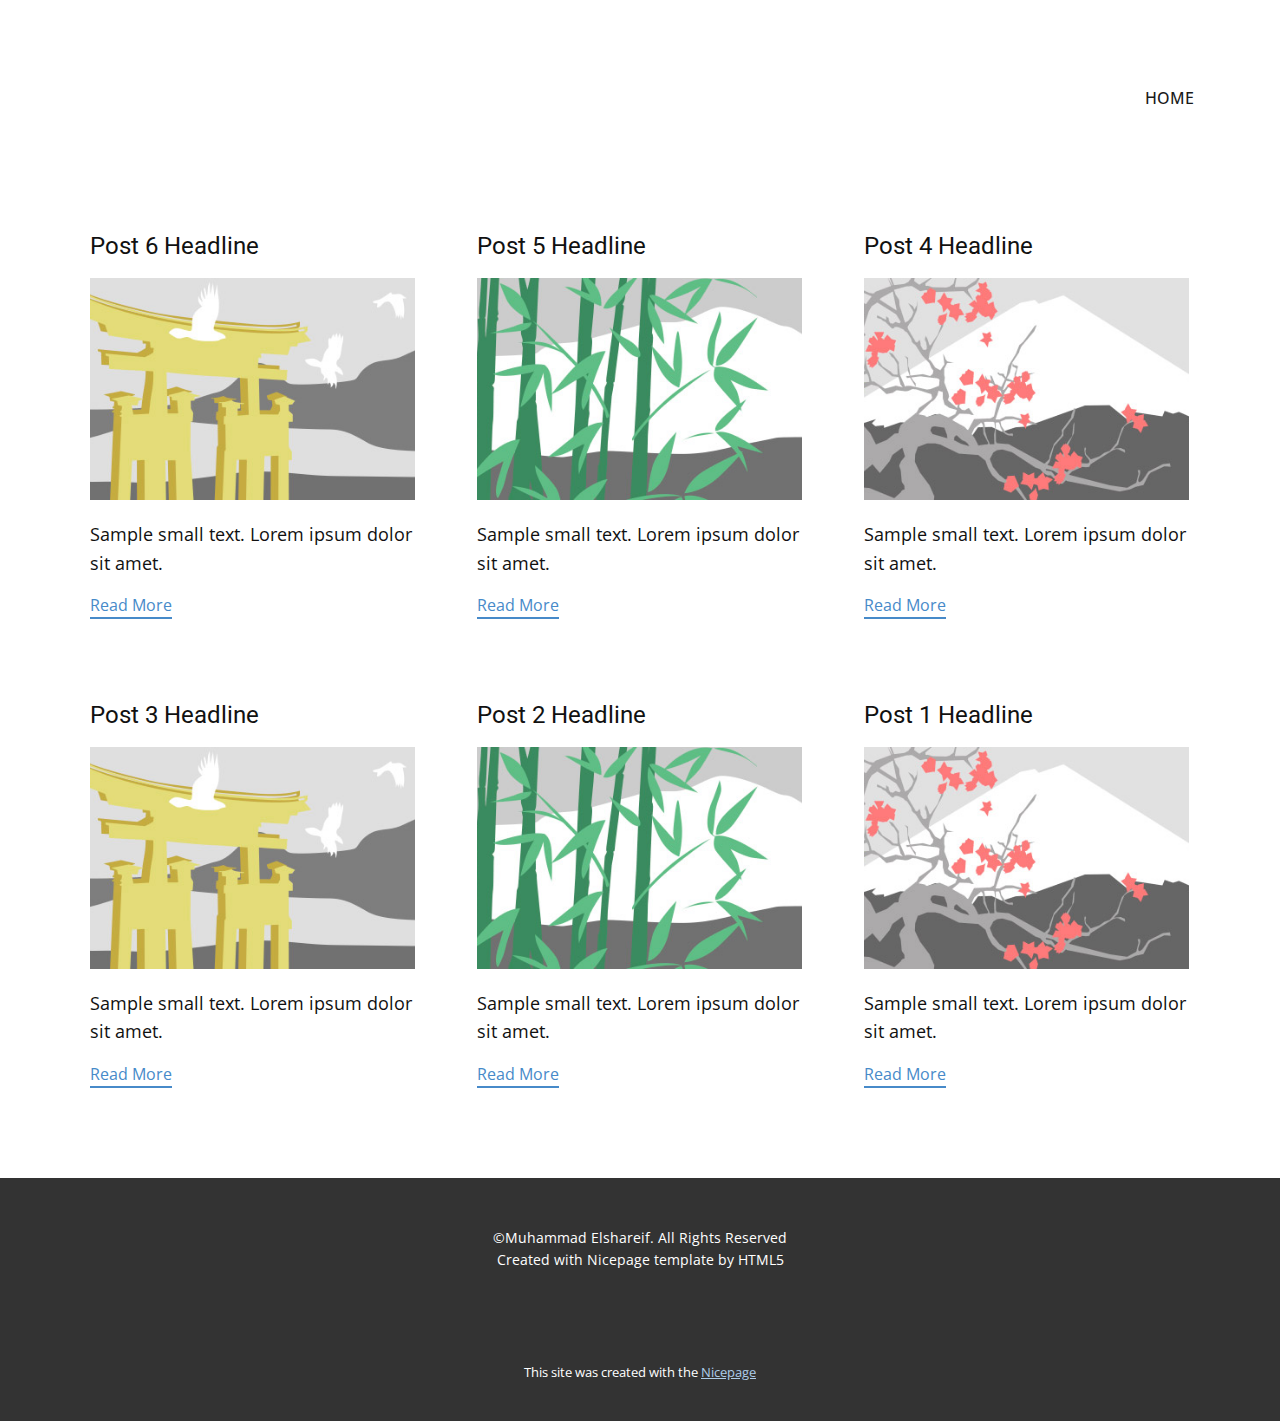
<file: blog/blog.html>
<!DOCTYPE html>
<html style="font-size: 16px;" lang="en"><head>
    <meta name="viewport" content="width=device-width, initial-scale=1.0">
    <meta charset="utf-8">
    <meta name="keywords" content="">
    <meta name="description" content="">
    <title>Blog</title>
    <link rel="stylesheet" href="../nicepage.css" media="screen">
<link rel="stylesheet" href="../Blog-Template.css" media="screen">
    <script class="u-script" type="text/javascript" src="../jquery.js" defer=""></script>
    <script class="u-script" type="text/javascript" src="../nicepage.js" defer=""></script>
    <meta name="generator" content="Nicepage 7.5.2, nicepage.com">
    
    
    
    <link id="u-theme-google-font" rel="stylesheet" href="https://fonts.googleapis.com/css?family=Roboto:100,100i,300,300i,400,400i,500,500i,700,700i,900,900i|Open+Sans:300,300i,400,400i,500,500i,600,600i,700,700i,800,800i">
    <script type="application/ld+json">{
		"@context": "http://schema.org",
		"@type": "Organization",
		"name": ""
}</script>
    <meta name="theme-color" content="#478ac9">
  <meta data-intl-tel-input-cdn-path="intlTelInput/"></head>
  <body data-path-to-root="../" data-include-products="false" class="u-body u-xl-mode" data-lang="en"><header class="u-clearfix u-header u-header" id="header"><div class="u-clearfix u-sheet u-sheet-1">
        <nav class="u-menu u-menu-one-level u-offcanvas u-menu-1">
          <div class="menu-collapse" style="font-size: 1rem; letter-spacing: 0px; text-transform: uppercase; font-weight: 500;">
            <a class="u-button-style u-custom-active-border-color u-custom-active-color u-custom-border u-custom-border-color u-custom-borders u-custom-hover-border-color u-custom-hover-color u-custom-left-right-menu-spacing u-custom-padding-bottom u-custom-text-active-color u-custom-text-color u-custom-text-decoration u-custom-text-hover-color u-custom-top-bottom-menu-spacing u-hamburger-link u-nav-link u-text-active-palette-1-base u-text-hover-palette-2-base" href="#">
              <svg class="u-svg-link" viewBox="0 0 24 24"><use xlink:href="#menu-hamburger"></use></svg>
              <svg class="u-svg-content" version="1.1" id="menu-hamburger" viewBox="0 0 16 16" x="0px" y="0px" xmlns:xlink="http://www.w3.org/1999/xlink" xmlns="http://www.w3.org/2000/svg"><g><rect y="1" width="16" height="2"></rect><rect y="7" width="16" height="2"></rect><rect y="13" width="16" height="2"></rect>
</g></svg>
            </a>
          </div>
          <div class="u-custom-menu u-nav-container">
            <ul class="u-nav u-spacing-2 u-unstyled u-nav-1"><li class="u-nav-item"><a class="u-active-palette-1-base u-border-2 u-border-active-palette-1-base u-border-hover-palette-1-light-1 u-border-no-left u-border-no-right u-border-no-top u-button-style u-hover-palette-1-light-1 u-nav-link u-text-active-white u-text-grey-90 u-text-hover-white" href="../" style="padding: 10px 20px;">Home</a>
</li></ul>
          </div>
          <div class="u-custom-menu u-nav-container-collapse">
            <div class="u-black u-container-style u-inner-container-layout u-opacity u-opacity-95 u-sidenav">
              <div class="u-inner-container-layout u-sidenav-overflow">
                <div class="u-menu-close"></div>
                <ul class="u-align-center u-nav u-popupmenu-items u-unstyled u-nav-2"><li class="u-nav-item"><a class="u-button-style u-nav-link" href="../">Home</a>
</li></ul>
              </div>
            </div>
            <div class="u-black u-menu-overlay u-opacity u-opacity-70"></div>
          </div>
        </nav>
      </div></header>
    <section class="u-clearfix u-section-1" id="block-1">
      <div class="u-clearfix u-sheet u-valign-middle u-sheet-1"><!--blog--><!--blog_options_json--><!--{"type":"Recent","source":"","tags":"","count":""}--><!--/blog_options_json-->
        <div class="u-blog u-expanded-width u-repeater u-repeater-1" data-blog-id="blog-1"><!--blog_post-->
          <div class="u-blog-post u-container-style u-repeater-item u-white u-repeater-item-1">
            <div class="u-container-layout u-similar-container u-valign-top u-container-layout-1"><!--blog_post_header-->
              <h4 class="u-blog-control u-text u-text-1">
                <a class="u-post-header-link" href="../blog/post-5.html">Post 6 Headline</a>
              </h4><!--/blog_post_header--><!--blog_post_image-->
              <a class="u-post-header-link" href="../blog/post-5.html"><img alt="" class="u-blog-control u-expanded-width u-image u-image-default u-image-1" src="../images/8ad73f3c.jpeg"></a><!--/blog_post_image--><!--blog_post_content-->
              <div class="u-blog-control u-post-content u-text u-text-2 fr-view">Sample small text. Lorem ipsum dolor sit amet.</div><!--/blog_post_content--><!--blog_post_readmore-->
              <a href="../blog/post-5.html" class="u-blog-control u-border-2 u-border-palette-1-base u-btn u-btn-rectangle u-button-style u-none u-btn-1"><!--blog_post_readmore_content--><!--options_json--><!--{"content":"","defaultValue":"Read More"}--><!--/options_json-->Read More<!--/blog_post_readmore_content--></a><!--/blog_post_readmore-->
            </div>
          </div><div class="u-blog-post u-container-style u-repeater-item u-video-cover u-white">
            <div class="u-container-layout u-similar-container u-valign-top u-container-layout-2"><!--blog_post_header-->
              <h4 class="u-blog-control u-text u-text-3">
                <a class="u-post-header-link" href="../blog/post-4.html">Post 5 Headline</a>
              </h4><!--/blog_post_header--><!--blog_post_image-->
              <a class="u-post-header-link" href="../blog/post-4.html"><img alt="" class="u-blog-control u-expanded-width u-image u-image-default u-image-2" src="../images/68f64b9d.jpeg"></a><!--/blog_post_image--><!--blog_post_content-->
              <div class="u-blog-control u-post-content u-text u-text-4 fr-view">Sample small text. Lorem ipsum dolor sit amet.</div><!--/blog_post_content--><!--blog_post_readmore-->
              <a href="../blog/post-4.html" class="u-blog-control u-border-2 u-border-palette-1-base u-btn u-btn-rectangle u-button-style u-none u-btn-2"><!--blog_post_readmore_content--><!--options_json--><!--{"content":"","defaultValue":"Read More"}--><!--/options_json-->Read More<!--/blog_post_readmore_content--></a><!--/blog_post_readmore-->
            </div>
          </div><div class="u-blog-post u-container-style u-repeater-item u-video-cover u-white">
            <div class="u-container-layout u-similar-container u-valign-top u-container-layout-3"><!--blog_post_header-->
              <h4 class="u-blog-control u-text u-text-5">
                <a class="u-post-header-link" href="../blog/post-3.html">Post 4 Headline</a>
              </h4><!--/blog_post_header--><!--blog_post_image-->
              <a class="u-post-header-link" href="../blog/post-3.html"><img alt="" class="u-blog-control u-expanded-width u-image u-image-default u-image-3" src="../images/0fd3416c.jpeg"></a><!--/blog_post_image--><!--blog_post_content-->
              <div class="u-blog-control u-post-content u-text u-text-6 fr-view">Sample small text. Lorem ipsum dolor sit amet.</div><!--/blog_post_content--><!--blog_post_readmore-->
              <a href="../blog/post-3.html" class="u-blog-control u-border-2 u-border-palette-1-base u-btn u-btn-rectangle u-button-style u-none u-btn-3"><!--blog_post_readmore_content--><!--options_json--><!--{"content":"","defaultValue":"Read More"}--><!--/options_json-->Read More<!--/blog_post_readmore_content--></a><!--/blog_post_readmore-->
            </div>
          </div><div class="u-blog-post u-container-style u-repeater-item u-white u-repeater-item-1">
            <div class="u-container-layout u-similar-container u-valign-top u-container-layout-1"><!--blog_post_header-->
              <h4 class="u-blog-control u-text u-text-1">
                <a class="u-post-header-link" href="../blog/post-2.html">Post 3 Headline</a>
              </h4><!--/blog_post_header--><!--blog_post_image-->
              <a class="u-post-header-link" href="../blog/post-2.html"><img alt="" class="u-blog-control u-expanded-width u-image u-image-default u-image-1" src="../images/8ad73f3c.jpeg"></a><!--/blog_post_image--><!--blog_post_content-->
              <div class="u-blog-control u-post-content u-text u-text-2 fr-view">Sample small text. Lorem ipsum dolor sit amet.</div><!--/blog_post_content--><!--blog_post_readmore-->
              <a href="../blog/post-2.html" class="u-blog-control u-border-2 u-border-palette-1-base u-btn u-btn-rectangle u-button-style u-none u-btn-1"><!--blog_post_readmore_content--><!--options_json--><!--{"content":"","defaultValue":"Read More"}--><!--/options_json-->Read More<!--/blog_post_readmore_content--></a><!--/blog_post_readmore-->
            </div>
          </div><div class="u-blog-post u-container-style u-repeater-item u-video-cover u-white">
            <div class="u-container-layout u-similar-container u-valign-top u-container-layout-2"><!--blog_post_header-->
              <h4 class="u-blog-control u-text u-text-3">
                <a class="u-post-header-link" href="../blog/post-1.html">Post 2 Headline</a>
              </h4><!--/blog_post_header--><!--blog_post_image-->
              <a class="u-post-header-link" href="../blog/post-1.html"><img alt="" class="u-blog-control u-expanded-width u-image u-image-default u-image-2" src="../images/68f64b9d.jpeg"></a><!--/blog_post_image--><!--blog_post_content-->
              <div class="u-blog-control u-post-content u-text u-text-4 fr-view">Sample small text. Lorem ipsum dolor sit amet.</div><!--/blog_post_content--><!--blog_post_readmore-->
              <a href="../blog/post-1.html" class="u-blog-control u-border-2 u-border-palette-1-base u-btn u-btn-rectangle u-button-style u-none u-btn-2"><!--blog_post_readmore_content--><!--options_json--><!--{"content":"","defaultValue":"Read More"}--><!--/options_json-->Read More<!--/blog_post_readmore_content--></a><!--/blog_post_readmore-->
            </div>
          </div><div class="u-blog-post u-container-style u-repeater-item u-video-cover u-white">
            <div class="u-container-layout u-similar-container u-valign-top u-container-layout-3"><!--blog_post_header-->
              <h4 class="u-blog-control u-text u-text-5">
                <a class="u-post-header-link" href="../blog/post.html">Post 1 Headline</a>
              </h4><!--/blog_post_header--><!--blog_post_image-->
              <a class="u-post-header-link" href="../blog/post.html"><img alt="" class="u-blog-control u-expanded-width u-image u-image-default u-image-3" src="../images/0fd3416c.jpeg"></a><!--/blog_post_image--><!--blog_post_content-->
              <div class="u-blog-control u-post-content u-text u-text-6 fr-view">Sample small text. Lorem ipsum dolor sit amet.</div><!--/blog_post_content--><!--blog_post_readmore-->
              <a href="../blog/post.html" class="u-blog-control u-border-2 u-border-palette-1-base u-btn u-btn-rectangle u-button-style u-none u-btn-3"><!--blog_post_readmore_content--><!--options_json--><!--{"content":"","defaultValue":"Read More"}--><!--/options_json-->Read More<!--/blog_post_readmore_content--></a><!--/blog_post_readmore-->
            </div>
          </div><!--/blog_post--><!--blog_post-->
          <!--/blog_post--><!--blog_post-->
          <!--/blog_post-->
        </div><!--/blog-->
      </div>
    </section>
    
    
    
    <footer class="u-align-center u-clearfix u-container-align-center u-footer u-grey-80 u-footer" id="footer"><div class="u-clearfix u-sheet u-sheet-1">
        <p class="u-small-text u-text u-text-variant u-text-1">©Muhammad Elshareif. All Rights Reserved<br> Created with Nicepage template by HTML5
        </p>
      </div></footer>
    <section class="u-backlink u-clearfix u-grey-80">
      <p class="u-text">
        <span>This site was created with the </span>
        <a class="u-link" href="https://nicepage.com/" target="_blank" rel="nofollow">
          <span>Nicepage</span>
        </a>
      </p>
    </section>
  
</body></html>
</file>
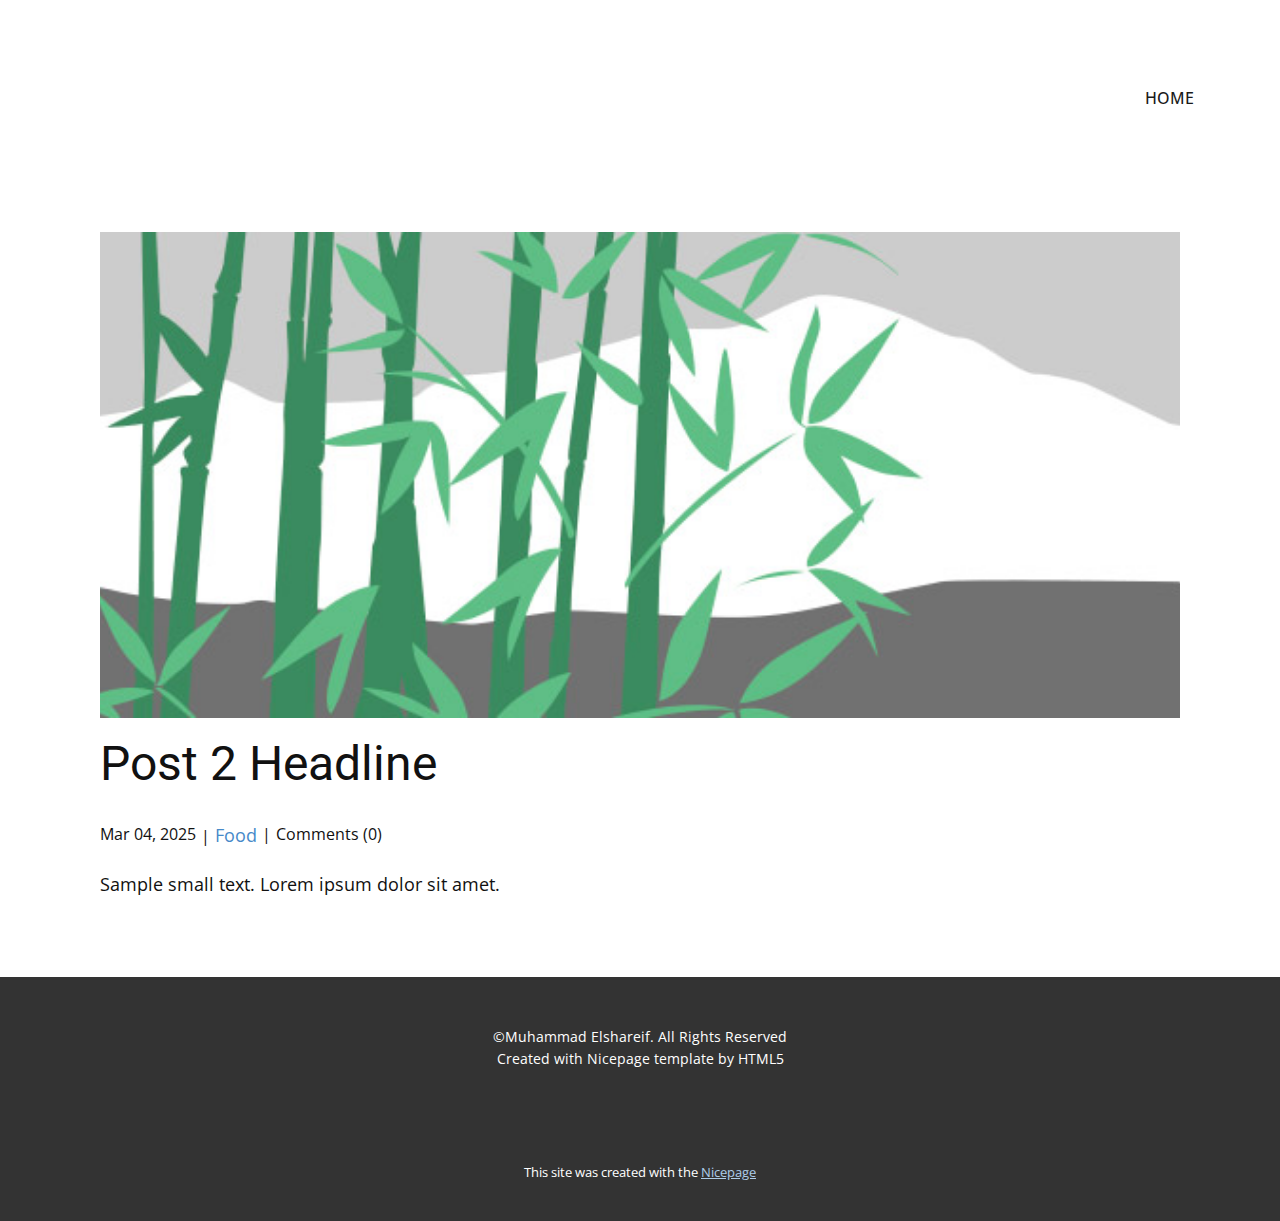
<file: blog/post-1.html>
<!DOCTYPE html>
<html style="font-size: 16px;" lang="en"><head>
    <meta name="viewport" content="width=device-width, initial-scale=1.0">
    <meta charset="utf-8">
    <meta name="keywords" content="Post 1 Headline">
    <meta name="description" content="">
    <title>Post 2 Headline</title>
    <link rel="stylesheet" href="../nicepage.css" media="screen">
<link rel="stylesheet" href="../Post-Template.css" media="screen">
    <script class="u-script" type="text/javascript" src="../jquery.js" defer=""></script>
    <script class="u-script" type="text/javascript" src="../nicepage.js" defer=""></script>
    <meta name="generator" content="Nicepage 7.5.2, nicepage.com">
    
    
    
    <link id="u-theme-google-font" rel="stylesheet" href="https://fonts.googleapis.com/css?family=Roboto:100,100i,300,300i,400,400i,500,500i,700,700i,900,900i|Open+Sans:300,300i,400,400i,500,500i,600,600i,700,700i,800,800i">
    <script type="application/ld+json">{
		"@context": "http://schema.org",
		"@type": "Organization",
		"name": ""
}</script>
    <meta name="theme-color" content="#478ac9">
  <meta data-intl-tel-input-cdn-path="intlTelInput/"></head>
  <body data-path-to-root="./" data-include-products="false" class="u-body u-xl-mode" data-lang="en"><header class="u-clearfix u-header u-header" id="header"><div class="u-clearfix u-sheet u-sheet-1">
        <nav class="u-menu u-menu-one-level u-offcanvas u-menu-1">
          <div class="menu-collapse" style="font-size: 1rem; letter-spacing: 0px; text-transform: uppercase; font-weight: 500;">
            <a class="u-button-style u-custom-active-border-color u-custom-active-color u-custom-border u-custom-border-color u-custom-borders u-custom-hover-border-color u-custom-hover-color u-custom-left-right-menu-spacing u-custom-padding-bottom u-custom-text-active-color u-custom-text-color u-custom-text-decoration u-custom-text-hover-color u-custom-top-bottom-menu-spacing u-hamburger-link u-nav-link u-text-active-palette-1-base u-text-hover-palette-2-base" href="#">
              <svg class="u-svg-link" viewBox="0 0 24 24"><use xlink:href="#menu-hamburger"></use></svg>
              <svg class="u-svg-content" version="1.1" id="menu-hamburger" viewBox="0 0 16 16" x="0px" y="0px" xmlns:xlink="http://www.w3.org/1999/xlink" xmlns="http://www.w3.org/2000/svg"><g><rect y="1" width="16" height="2"></rect><rect y="7" width="16" height="2"></rect><rect y="13" width="16" height="2"></rect>
</g></svg>
            </a>
          </div>
          <div class="u-custom-menu u-nav-container">
            <ul class="u-nav u-spacing-2 u-unstyled u-nav-1"><li class="u-nav-item"><a class="u-active-palette-1-base u-border-2 u-border-active-palette-1-base u-border-hover-palette-1-light-1 u-border-no-left u-border-no-right u-border-no-top u-button-style u-hover-palette-1-light-1 u-nav-link u-text-active-white u-text-grey-90 u-text-hover-white" href="../" style="padding: 10px 20px;">Home</a>
</li></ul>
          </div>
          <div class="u-custom-menu u-nav-container-collapse">
            <div class="u-black u-container-style u-inner-container-layout u-opacity u-opacity-95 u-sidenav">
              <div class="u-inner-container-layout u-sidenav-overflow">
                <div class="u-menu-close"></div>
                <ul class="u-align-center u-nav u-popupmenu-items u-unstyled u-nav-2"><li class="u-nav-item"><a class="u-button-style u-nav-link" href="../">Home</a>
</li></ul>
              </div>
            </div>
            <div class="u-black u-menu-overlay u-opacity u-opacity-70"></div>
          </div>
        </nav>
      </div></header>
    <section class="u-align-center u-clearfix u-section-1" id="block-1">
      <div class="u-clearfix u-sheet u-valign-middle-md u-valign-middle-sm u-valign-middle-xs u-sheet-1"><!--post_details--><!--post_details_options_json--><!--{"source":""}--><!--/post_details_options_json--><!--blog_post-->
        <div class="u-container-style u-expanded-width u-post-details u-post-details-1">
          <div class="u-container-layout u-valign-middle u-container-layout-1"><!--blog_post_image-->
            <img alt="" class="u-blog-control u-expanded-width u-image u-image-default u-image-1" src="../images/68f64b9d.jpeg"><!--/blog_post_image--><!--blog_post_header-->
            <h2 class="u-blog-control u-text u-text-1">Post 2 Headline</h2><!--/blog_post_header--><!--blog_post_metadata-->
            <div class="u-blog-control u-metadata u-metadata-1"><!--blog_post_metadata_date-->
              <span class="u-meta-date u-meta-icon">Mar 04, 2025</span><!--/blog_post_metadata_date--><!--blog_post_metadata_category-->
              <span class="u-meta-category u-meta-icon"><a href="../blog/blog.html#/blog-1///1">Food</a></span><!--/blog_post_metadata_category--><!--blog_post_metadata_comments-->
              <span class="u-meta-comments u-meta-icon"><!--blog_post_metadata_comments_content-->Comments (0)<!--/blog_post_metadata_comments_content--></span><!--/blog_post_metadata_comments-->
            </div><!--/blog_post_metadata--><!--blog_post_content-->
            <div class="u-align-justify u-blog-control u-post-content u-text u-text-2 fr-view">
  <p>Sample small text. Lorem ipsum dolor sit amet.</p>
  </div><!--/blog_post_content-->
          </div>
        </div><!--/blog_post--><!--/post_details-->
      </div>
    </section>
    
    
    
    <footer class="u-align-center u-clearfix u-container-align-center u-footer u-grey-80 u-footer" id="footer"><div class="u-clearfix u-sheet u-sheet-1">
        <p class="u-small-text u-text u-text-variant u-text-1">©Muhammad Elshareif. All Rights Reserved<br> Created with Nicepage template by HTML5
        </p>
      </div></footer>
    <section class="u-backlink u-clearfix u-grey-80">
      <p class="u-text">
        <span>This site was created with the </span>
        <a class="u-link" href="https://nicepage.com/" target="_blank" rel="nofollow">
          <span>Nicepage</span>
        </a>
      </p>
    </section>
  
</body></html>
</file>
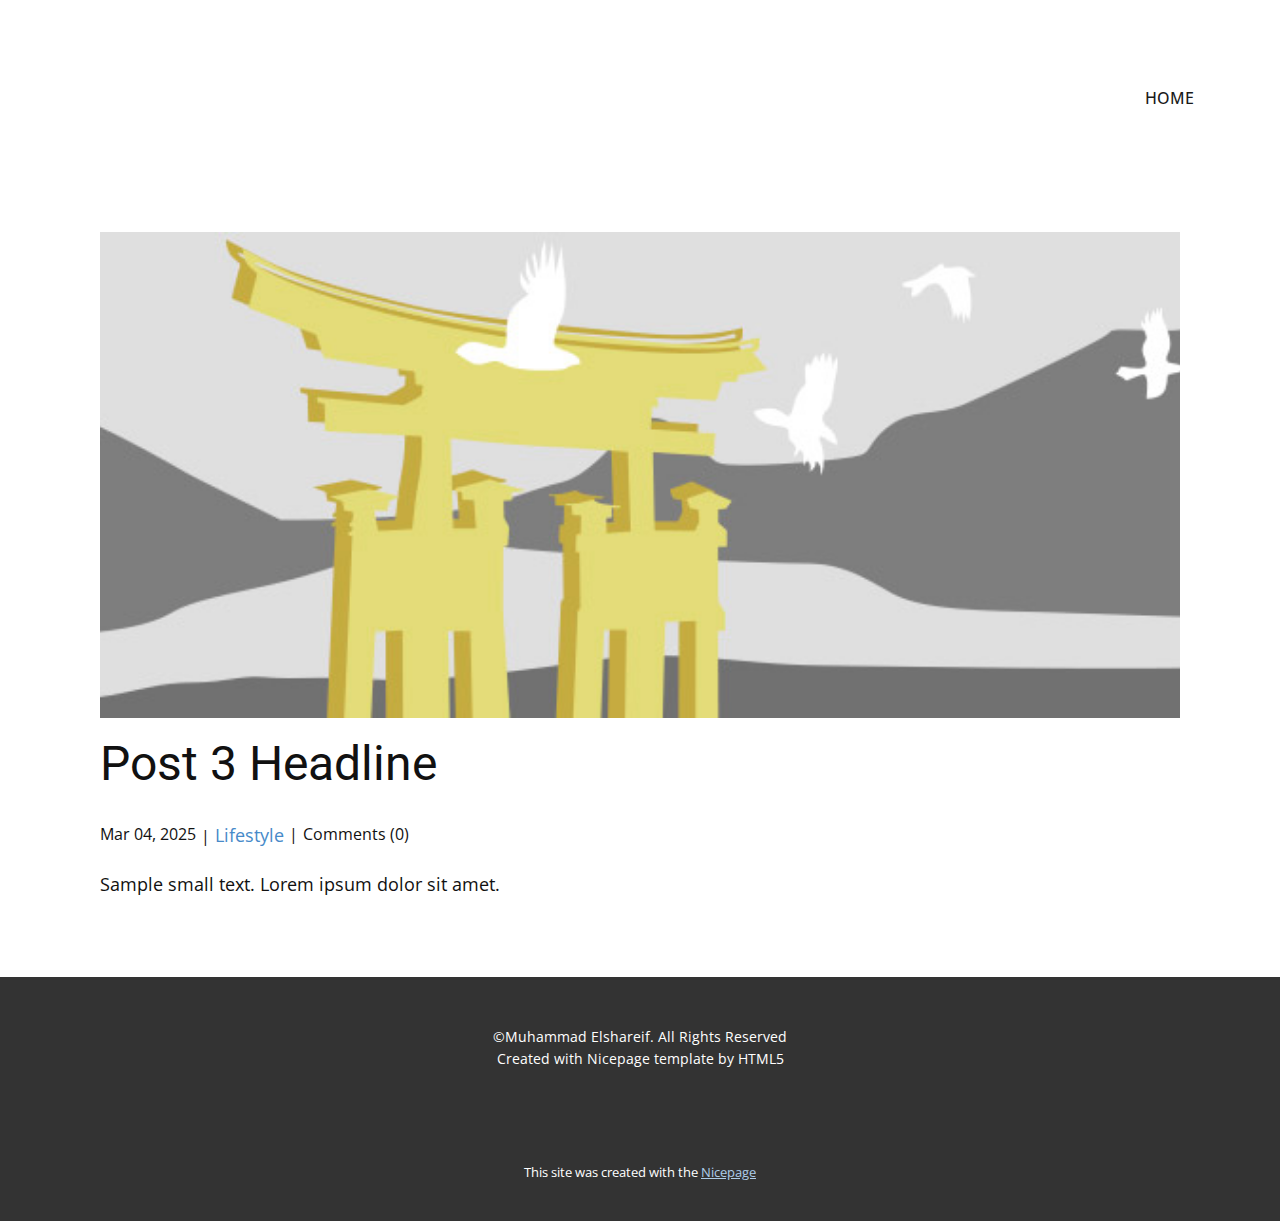
<file: blog/post-2.html>
<!DOCTYPE html>
<html style="font-size: 16px;" lang="en"><head>
    <meta name="viewport" content="width=device-width, initial-scale=1.0">
    <meta charset="utf-8">
    <meta name="keywords" content="Post 1 Headline">
    <meta name="description" content="">
    <title>Post 3 Headline</title>
    <link rel="stylesheet" href="../nicepage.css" media="screen">
<link rel="stylesheet" href="../Post-Template.css" media="screen">
    <script class="u-script" type="text/javascript" src="../jquery.js" defer=""></script>
    <script class="u-script" type="text/javascript" src="../nicepage.js" defer=""></script>
    <meta name="generator" content="Nicepage 7.5.2, nicepage.com">
    
    
    
    <link id="u-theme-google-font" rel="stylesheet" href="https://fonts.googleapis.com/css?family=Roboto:100,100i,300,300i,400,400i,500,500i,700,700i,900,900i|Open+Sans:300,300i,400,400i,500,500i,600,600i,700,700i,800,800i">
    <script type="application/ld+json">{
		"@context": "http://schema.org",
		"@type": "Organization",
		"name": ""
}</script>
    <meta name="theme-color" content="#478ac9">
  <meta data-intl-tel-input-cdn-path="intlTelInput/"></head>
  <body data-path-to-root="./" data-include-products="false" class="u-body u-xl-mode" data-lang="en"><header class="u-clearfix u-header u-header" id="header"><div class="u-clearfix u-sheet u-sheet-1">
        <nav class="u-menu u-menu-one-level u-offcanvas u-menu-1">
          <div class="menu-collapse" style="font-size: 1rem; letter-spacing: 0px; text-transform: uppercase; font-weight: 500;">
            <a class="u-button-style u-custom-active-border-color u-custom-active-color u-custom-border u-custom-border-color u-custom-borders u-custom-hover-border-color u-custom-hover-color u-custom-left-right-menu-spacing u-custom-padding-bottom u-custom-text-active-color u-custom-text-color u-custom-text-decoration u-custom-text-hover-color u-custom-top-bottom-menu-spacing u-hamburger-link u-nav-link u-text-active-palette-1-base u-text-hover-palette-2-base" href="#">
              <svg class="u-svg-link" viewBox="0 0 24 24"><use xlink:href="#menu-hamburger"></use></svg>
              <svg class="u-svg-content" version="1.1" id="menu-hamburger" viewBox="0 0 16 16" x="0px" y="0px" xmlns:xlink="http://www.w3.org/1999/xlink" xmlns="http://www.w3.org/2000/svg"><g><rect y="1" width="16" height="2"></rect><rect y="7" width="16" height="2"></rect><rect y="13" width="16" height="2"></rect>
</g></svg>
            </a>
          </div>
          <div class="u-custom-menu u-nav-container">
            <ul class="u-nav u-spacing-2 u-unstyled u-nav-1"><li class="u-nav-item"><a class="u-active-palette-1-base u-border-2 u-border-active-palette-1-base u-border-hover-palette-1-light-1 u-border-no-left u-border-no-right u-border-no-top u-button-style u-hover-palette-1-light-1 u-nav-link u-text-active-white u-text-grey-90 u-text-hover-white" href="../" style="padding: 10px 20px;">Home</a>
</li></ul>
          </div>
          <div class="u-custom-menu u-nav-container-collapse">
            <div class="u-black u-container-style u-inner-container-layout u-opacity u-opacity-95 u-sidenav">
              <div class="u-inner-container-layout u-sidenav-overflow">
                <div class="u-menu-close"></div>
                <ul class="u-align-center u-nav u-popupmenu-items u-unstyled u-nav-2"><li class="u-nav-item"><a class="u-button-style u-nav-link" href="../">Home</a>
</li></ul>
              </div>
            </div>
            <div class="u-black u-menu-overlay u-opacity u-opacity-70"></div>
          </div>
        </nav>
      </div></header>
    <section class="u-align-center u-clearfix u-section-1" id="block-1">
      <div class="u-clearfix u-sheet u-valign-middle-md u-valign-middle-sm u-valign-middle-xs u-sheet-1"><!--post_details--><!--post_details_options_json--><!--{"source":""}--><!--/post_details_options_json--><!--blog_post-->
        <div class="u-container-style u-expanded-width u-post-details u-post-details-1">
          <div class="u-container-layout u-valign-middle u-container-layout-1"><!--blog_post_image-->
            <img alt="" class="u-blog-control u-expanded-width u-image u-image-default u-image-1" src="../images/8ad73f3c.jpeg"><!--/blog_post_image--><!--blog_post_header-->
            <h2 class="u-blog-control u-text u-text-1">Post 3 Headline</h2><!--/blog_post_header--><!--blog_post_metadata-->
            <div class="u-blog-control u-metadata u-metadata-1"><!--blog_post_metadata_date-->
              <span class="u-meta-date u-meta-icon">Mar 04, 2025</span><!--/blog_post_metadata_date--><!--blog_post_metadata_category-->
              <span class="u-meta-category u-meta-icon"><a href="../blog/blog.html#/blog-1///3">Lifestyle</a></span><!--/blog_post_metadata_category--><!--blog_post_metadata_comments-->
              <span class="u-meta-comments u-meta-icon"><!--blog_post_metadata_comments_content-->Comments (0)<!--/blog_post_metadata_comments_content--></span><!--/blog_post_metadata_comments-->
            </div><!--/blog_post_metadata--><!--blog_post_content-->
            <div class="u-align-justify u-blog-control u-post-content u-text u-text-2 fr-view">
  <p>Sample small text. Lorem ipsum dolor sit amet.</p>
  </div><!--/blog_post_content-->
          </div>
        </div><!--/blog_post--><!--/post_details-->
      </div>
    </section>
    
    
    
    <footer class="u-align-center u-clearfix u-container-align-center u-footer u-grey-80 u-footer" id="footer"><div class="u-clearfix u-sheet u-sheet-1">
        <p class="u-small-text u-text u-text-variant u-text-1">©Muhammad Elshareif. All Rights Reserved<br> Created with Nicepage template by HTML5
        </p>
      </div></footer>
    <section class="u-backlink u-clearfix u-grey-80">
      <p class="u-text">
        <span>This site was created with the </span>
        <a class="u-link" href="https://nicepage.com/" target="_blank" rel="nofollow">
          <span>Nicepage</span>
        </a>
      </p>
    </section>
  
</body></html>
</file>
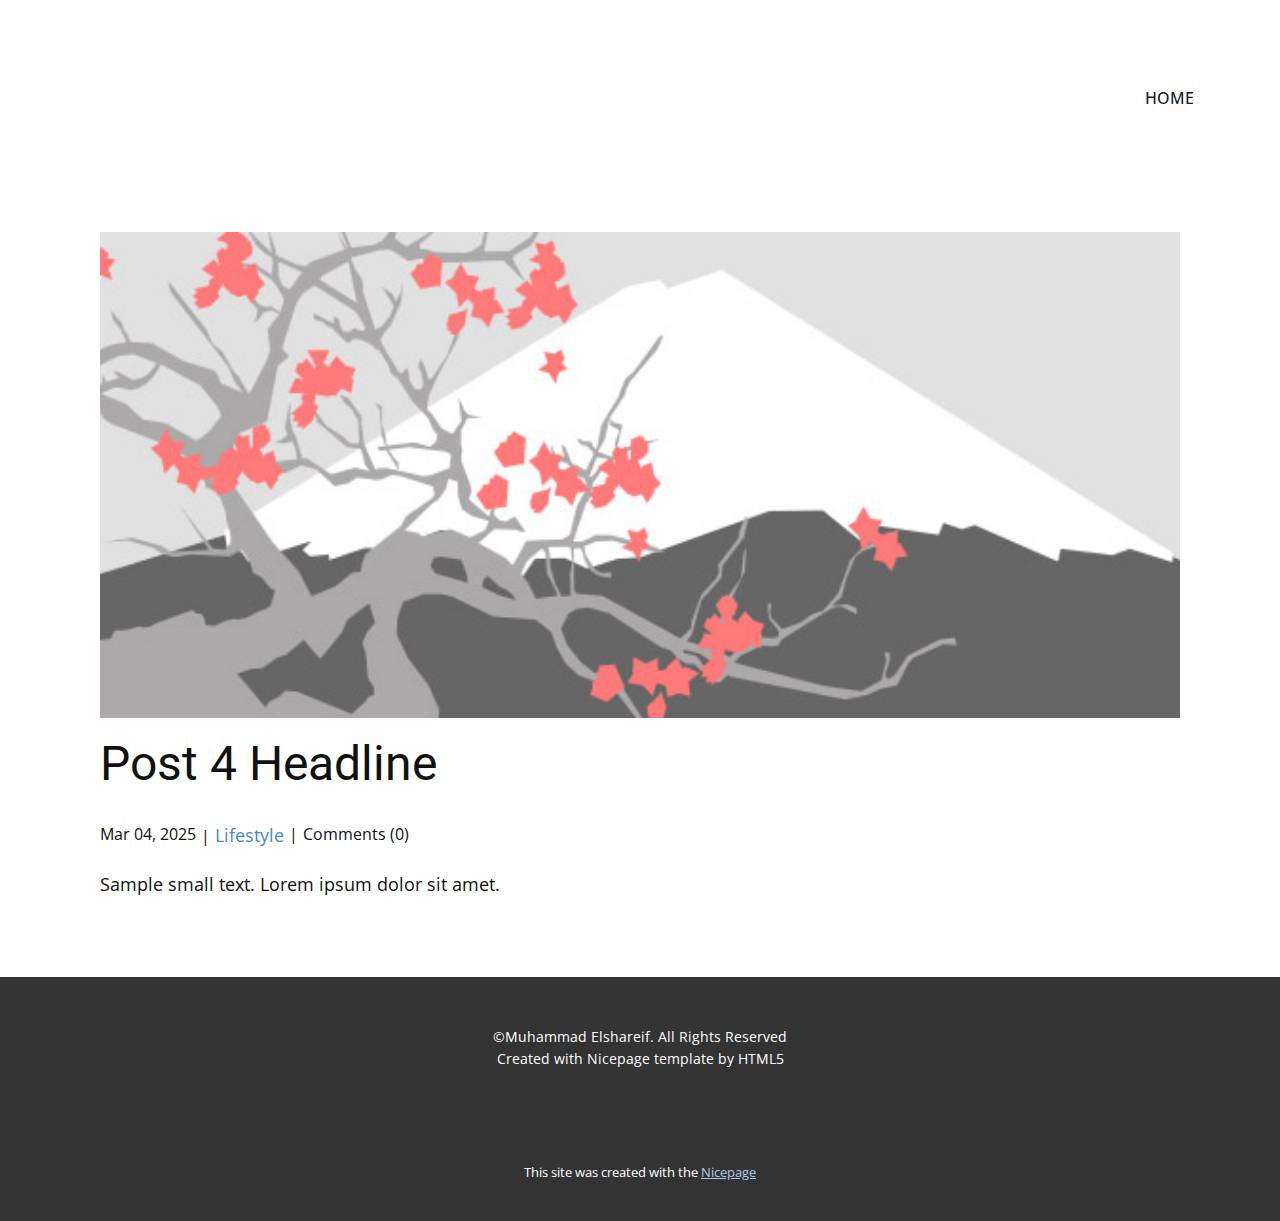
<file: blog/post-3.html>
<!DOCTYPE html>
<html style="font-size: 16px;" lang="en"><head>
    <meta name="viewport" content="width=device-width, initial-scale=1.0">
    <meta charset="utf-8">
    <meta name="keywords" content="Post 1 Headline">
    <meta name="description" content="">
    <title>Post 4 Headline</title>
    <link rel="stylesheet" href="../nicepage.css" media="screen">
<link rel="stylesheet" href="../Post-Template.css" media="screen">
    <script class="u-script" type="text/javascript" src="../jquery.js" defer=""></script>
    <script class="u-script" type="text/javascript" src="../nicepage.js" defer=""></script>
    <meta name="generator" content="Nicepage 7.5.2, nicepage.com">
    
    
    
    <link id="u-theme-google-font" rel="stylesheet" href="https://fonts.googleapis.com/css?family=Roboto:100,100i,300,300i,400,400i,500,500i,700,700i,900,900i|Open+Sans:300,300i,400,400i,500,500i,600,600i,700,700i,800,800i">
    <script type="application/ld+json">{
		"@context": "http://schema.org",
		"@type": "Organization",
		"name": ""
}</script>
    <meta name="theme-color" content="#478ac9">
  <meta data-intl-tel-input-cdn-path="intlTelInput/"></head>
  <body data-path-to-root="./" data-include-products="false" class="u-body u-xl-mode" data-lang="en"><header class="u-clearfix u-header u-header" id="header"><div class="u-clearfix u-sheet u-sheet-1">
        <nav class="u-menu u-menu-one-level u-offcanvas u-menu-1">
          <div class="menu-collapse" style="font-size: 1rem; letter-spacing: 0px; text-transform: uppercase; font-weight: 500;">
            <a class="u-button-style u-custom-active-border-color u-custom-active-color u-custom-border u-custom-border-color u-custom-borders u-custom-hover-border-color u-custom-hover-color u-custom-left-right-menu-spacing u-custom-padding-bottom u-custom-text-active-color u-custom-text-color u-custom-text-decoration u-custom-text-hover-color u-custom-top-bottom-menu-spacing u-hamburger-link u-nav-link u-text-active-palette-1-base u-text-hover-palette-2-base" href="#">
              <svg class="u-svg-link" viewBox="0 0 24 24"><use xlink:href="#menu-hamburger"></use></svg>
              <svg class="u-svg-content" version="1.1" id="menu-hamburger" viewBox="0 0 16 16" x="0px" y="0px" xmlns:xlink="http://www.w3.org/1999/xlink" xmlns="http://www.w3.org/2000/svg"><g><rect y="1" width="16" height="2"></rect><rect y="7" width="16" height="2"></rect><rect y="13" width="16" height="2"></rect>
</g></svg>
            </a>
          </div>
          <div class="u-custom-menu u-nav-container">
            <ul class="u-nav u-spacing-2 u-unstyled u-nav-1"><li class="u-nav-item"><a class="u-active-palette-1-base u-border-2 u-border-active-palette-1-base u-border-hover-palette-1-light-1 u-border-no-left u-border-no-right u-border-no-top u-button-style u-hover-palette-1-light-1 u-nav-link u-text-active-white u-text-grey-90 u-text-hover-white" href="../" style="padding: 10px 20px;">Home</a>
</li></ul>
          </div>
          <div class="u-custom-menu u-nav-container-collapse">
            <div class="u-black u-container-style u-inner-container-layout u-opacity u-opacity-95 u-sidenav">
              <div class="u-inner-container-layout u-sidenav-overflow">
                <div class="u-menu-close"></div>
                <ul class="u-align-center u-nav u-popupmenu-items u-unstyled u-nav-2"><li class="u-nav-item"><a class="u-button-style u-nav-link" href="../">Home</a>
</li></ul>
              </div>
            </div>
            <div class="u-black u-menu-overlay u-opacity u-opacity-70"></div>
          </div>
        </nav>
      </div></header>
    <section class="u-align-center u-clearfix u-section-1" id="block-1">
      <div class="u-clearfix u-sheet u-valign-middle-md u-valign-middle-sm u-valign-middle-xs u-sheet-1"><!--post_details--><!--post_details_options_json--><!--{"source":""}--><!--/post_details_options_json--><!--blog_post-->
        <div class="u-container-style u-expanded-width u-post-details u-post-details-1">
          <div class="u-container-layout u-valign-middle u-container-layout-1"><!--blog_post_image-->
            <img alt="" class="u-blog-control u-expanded-width u-image u-image-default u-image-1" src="../images/0fd3416c.jpeg"><!--/blog_post_image--><!--blog_post_header-->
            <h2 class="u-blog-control u-text u-text-1">Post 4 Headline</h2><!--/blog_post_header--><!--blog_post_metadata-->
            <div class="u-blog-control u-metadata u-metadata-1"><!--blog_post_metadata_date-->
              <span class="u-meta-date u-meta-icon">Mar 04, 2025</span><!--/blog_post_metadata_date--><!--blog_post_metadata_category-->
              <span class="u-meta-category u-meta-icon"><a href="../blog/blog.html#/blog-1///3">Lifestyle</a></span><!--/blog_post_metadata_category--><!--blog_post_metadata_comments-->
              <span class="u-meta-comments u-meta-icon"><!--blog_post_metadata_comments_content-->Comments (0)<!--/blog_post_metadata_comments_content--></span><!--/blog_post_metadata_comments-->
            </div><!--/blog_post_metadata--><!--blog_post_content-->
            <div class="u-align-justify u-blog-control u-post-content u-text u-text-2 fr-view">
  <p>Sample small text. Lorem ipsum dolor sit amet.</p>
  </div><!--/blog_post_content-->
          </div>
        </div><!--/blog_post--><!--/post_details-->
      </div>
    </section>
    
    
    
    <footer class="u-align-center u-clearfix u-container-align-center u-footer u-grey-80 u-footer" id="footer"><div class="u-clearfix u-sheet u-sheet-1">
        <p class="u-small-text u-text u-text-variant u-text-1">©Muhammad Elshareif. All Rights Reserved<br> Created with Nicepage template by HTML5
        </p>
      </div></footer>
    <section class="u-backlink u-clearfix u-grey-80">
      <p class="u-text">
        <span>This site was created with the </span>
        <a class="u-link" href="https://nicepage.com/" target="_blank" rel="nofollow">
          <span>Nicepage</span>
        </a>
      </p>
    </section>
  
</body></html>
</file>
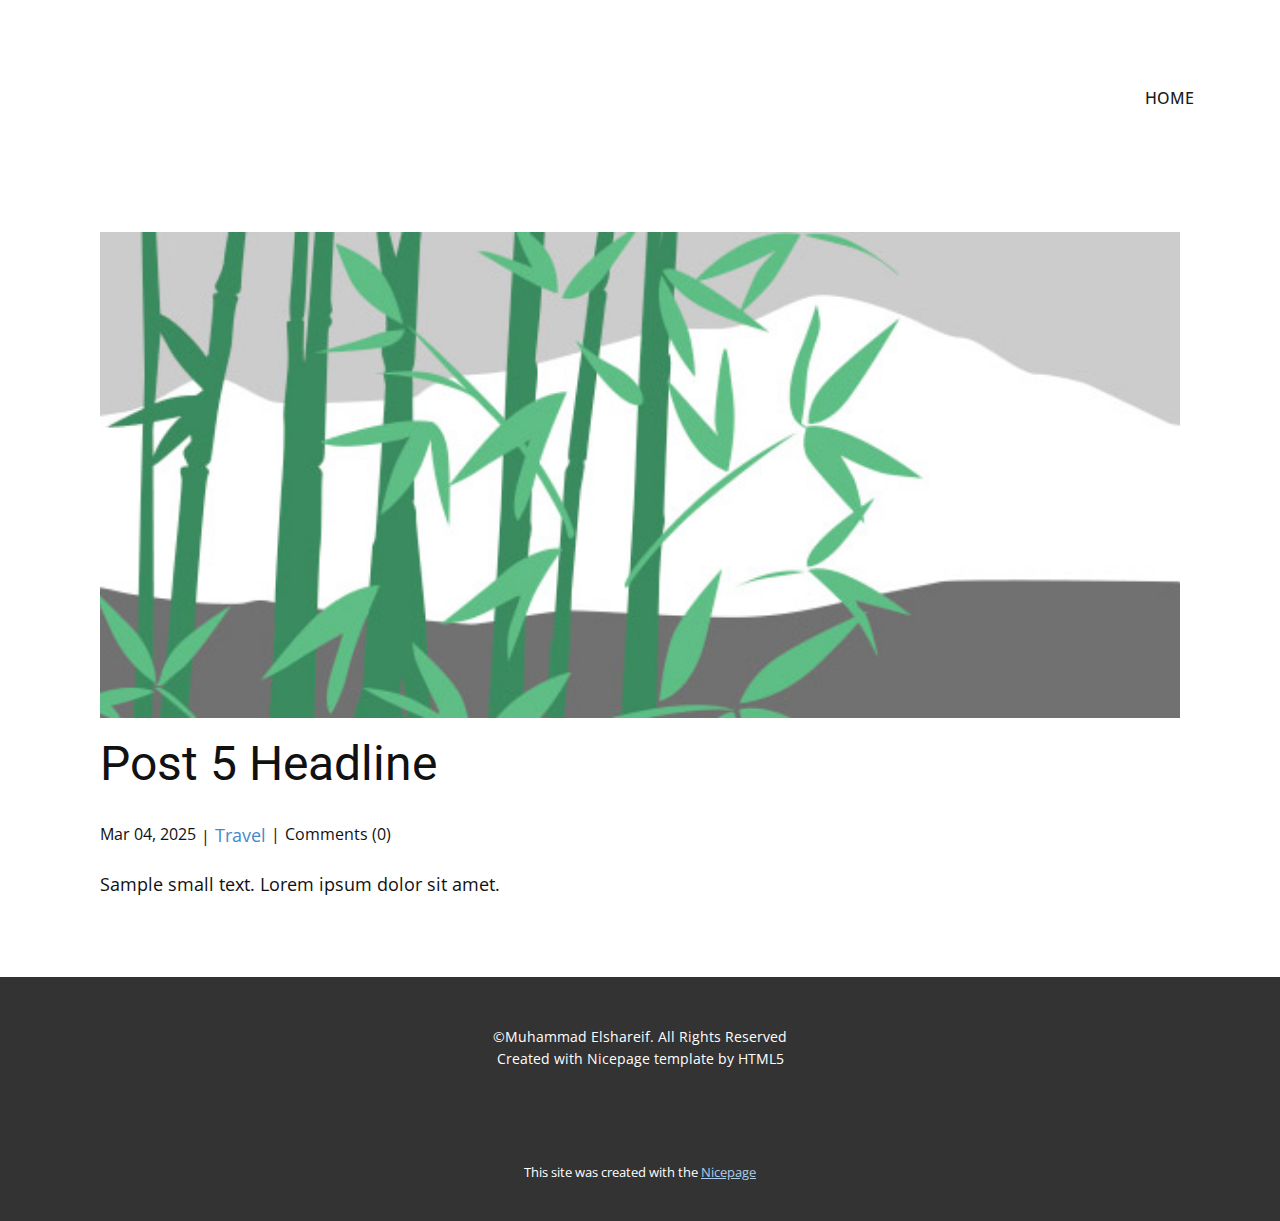
<file: blog/post-4.html>
<!DOCTYPE html>
<html style="font-size: 16px;" lang="en"><head>
    <meta name="viewport" content="width=device-width, initial-scale=1.0">
    <meta charset="utf-8">
    <meta name="keywords" content="Post 1 Headline">
    <meta name="description" content="">
    <title>Post 5 Headline</title>
    <link rel="stylesheet" href="../nicepage.css" media="screen">
<link rel="stylesheet" href="../Post-Template.css" media="screen">
    <script class="u-script" type="text/javascript" src="../jquery.js" defer=""></script>
    <script class="u-script" type="text/javascript" src="../nicepage.js" defer=""></script>
    <meta name="generator" content="Nicepage 7.5.2, nicepage.com">
    
    
    
    <link id="u-theme-google-font" rel="stylesheet" href="https://fonts.googleapis.com/css?family=Roboto:100,100i,300,300i,400,400i,500,500i,700,700i,900,900i|Open+Sans:300,300i,400,400i,500,500i,600,600i,700,700i,800,800i">
    <script type="application/ld+json">{
		"@context": "http://schema.org",
		"@type": "Organization",
		"name": ""
}</script>
    <meta name="theme-color" content="#478ac9">
  <meta data-intl-tel-input-cdn-path="intlTelInput/"></head>
  <body data-path-to-root="./" data-include-products="false" class="u-body u-xl-mode" data-lang="en"><header class="u-clearfix u-header u-header" id="header"><div class="u-clearfix u-sheet u-sheet-1">
        <nav class="u-menu u-menu-one-level u-offcanvas u-menu-1">
          <div class="menu-collapse" style="font-size: 1rem; letter-spacing: 0px; text-transform: uppercase; font-weight: 500;">
            <a class="u-button-style u-custom-active-border-color u-custom-active-color u-custom-border u-custom-border-color u-custom-borders u-custom-hover-border-color u-custom-hover-color u-custom-left-right-menu-spacing u-custom-padding-bottom u-custom-text-active-color u-custom-text-color u-custom-text-decoration u-custom-text-hover-color u-custom-top-bottom-menu-spacing u-hamburger-link u-nav-link u-text-active-palette-1-base u-text-hover-palette-2-base" href="#">
              <svg class="u-svg-link" viewBox="0 0 24 24"><use xlink:href="#menu-hamburger"></use></svg>
              <svg class="u-svg-content" version="1.1" id="menu-hamburger" viewBox="0 0 16 16" x="0px" y="0px" xmlns:xlink="http://www.w3.org/1999/xlink" xmlns="http://www.w3.org/2000/svg"><g><rect y="1" width="16" height="2"></rect><rect y="7" width="16" height="2"></rect><rect y="13" width="16" height="2"></rect>
</g></svg>
            </a>
          </div>
          <div class="u-custom-menu u-nav-container">
            <ul class="u-nav u-spacing-2 u-unstyled u-nav-1"><li class="u-nav-item"><a class="u-active-palette-1-base u-border-2 u-border-active-palette-1-base u-border-hover-palette-1-light-1 u-border-no-left u-border-no-right u-border-no-top u-button-style u-hover-palette-1-light-1 u-nav-link u-text-active-white u-text-grey-90 u-text-hover-white" href="../" style="padding: 10px 20px;">Home</a>
</li></ul>
          </div>
          <div class="u-custom-menu u-nav-container-collapse">
            <div class="u-black u-container-style u-inner-container-layout u-opacity u-opacity-95 u-sidenav">
              <div class="u-inner-container-layout u-sidenav-overflow">
                <div class="u-menu-close"></div>
                <ul class="u-align-center u-nav u-popupmenu-items u-unstyled u-nav-2"><li class="u-nav-item"><a class="u-button-style u-nav-link" href="../">Home</a>
</li></ul>
              </div>
            </div>
            <div class="u-black u-menu-overlay u-opacity u-opacity-70"></div>
          </div>
        </nav>
      </div></header>
    <section class="u-align-center u-clearfix u-section-1" id="block-1">
      <div class="u-clearfix u-sheet u-valign-middle-md u-valign-middle-sm u-valign-middle-xs u-sheet-1"><!--post_details--><!--post_details_options_json--><!--{"source":""}--><!--/post_details_options_json--><!--blog_post-->
        <div class="u-container-style u-expanded-width u-post-details u-post-details-1">
          <div class="u-container-layout u-valign-middle u-container-layout-1"><!--blog_post_image-->
            <img alt="" class="u-blog-control u-expanded-width u-image u-image-default u-image-1" src="../images/68f64b9d.jpeg"><!--/blog_post_image--><!--blog_post_header-->
            <h2 class="u-blog-control u-text u-text-1">Post 5 Headline</h2><!--/blog_post_header--><!--blog_post_metadata-->
            <div class="u-blog-control u-metadata u-metadata-1"><!--blog_post_metadata_date-->
              <span class="u-meta-date u-meta-icon">Mar 04, 2025</span><!--/blog_post_metadata_date--><!--blog_post_metadata_category-->
              <span class="u-meta-category u-meta-icon"><a href="../blog/blog.html#/blog-1///2">Travel</a></span><!--/blog_post_metadata_category--><!--blog_post_metadata_comments-->
              <span class="u-meta-comments u-meta-icon"><!--blog_post_metadata_comments_content-->Comments (0)<!--/blog_post_metadata_comments_content--></span><!--/blog_post_metadata_comments-->
            </div><!--/blog_post_metadata--><!--blog_post_content-->
            <div class="u-align-justify u-blog-control u-post-content u-text u-text-2 fr-view">
  <p>Sample small text. Lorem ipsum dolor sit amet.</p>
  </div><!--/blog_post_content-->
          </div>
        </div><!--/blog_post--><!--/post_details-->
      </div>
    </section>
    
    
    
    <footer class="u-align-center u-clearfix u-container-align-center u-footer u-grey-80 u-footer" id="footer"><div class="u-clearfix u-sheet u-sheet-1">
        <p class="u-small-text u-text u-text-variant u-text-1">©Muhammad Elshareif. All Rights Reserved<br> Created with Nicepage template by HTML5
        </p>
      </div></footer>
    <section class="u-backlink u-clearfix u-grey-80">
      <p class="u-text">
        <span>This site was created with the </span>
        <a class="u-link" href="https://nicepage.com/" target="_blank" rel="nofollow">
          <span>Nicepage</span>
        </a>
      </p>
    </section>
  
</body></html>
</file>
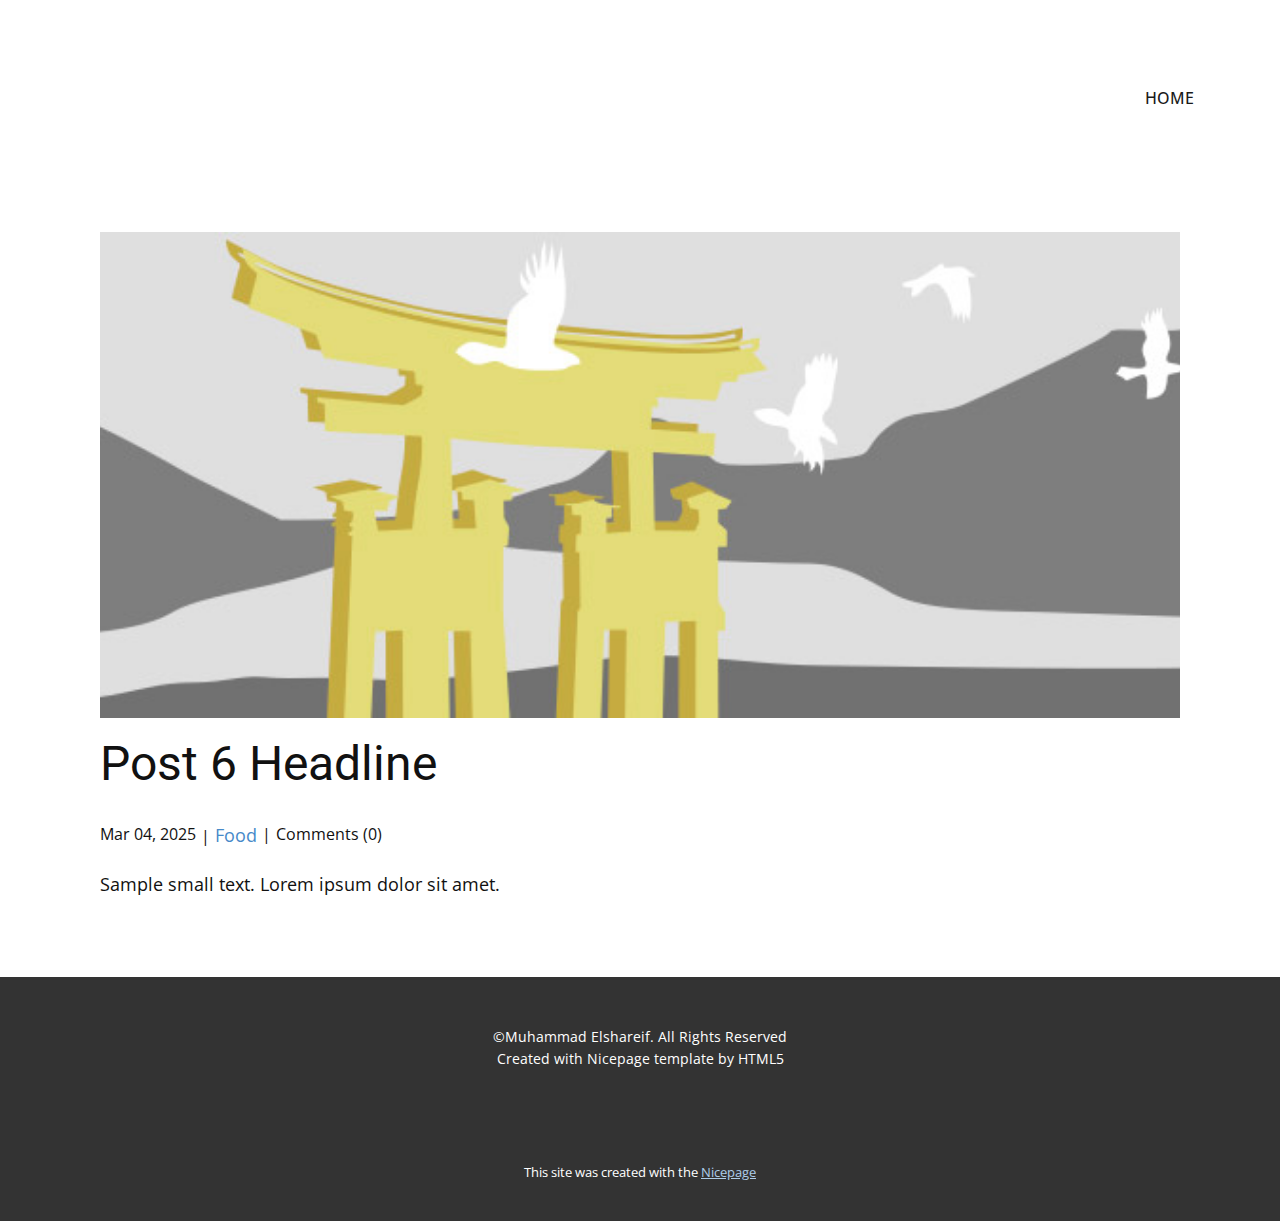
<file: blog/post-5.html>
<!DOCTYPE html>
<html style="font-size: 16px;" lang="en"><head>
    <meta name="viewport" content="width=device-width, initial-scale=1.0">
    <meta charset="utf-8">
    <meta name="keywords" content="Post 1 Headline">
    <meta name="description" content="">
    <title>Post 6 Headline</title>
    <link rel="stylesheet" href="../nicepage.css" media="screen">
<link rel="stylesheet" href="../Post-Template.css" media="screen">
    <script class="u-script" type="text/javascript" src="../jquery.js" defer=""></script>
    <script class="u-script" type="text/javascript" src="../nicepage.js" defer=""></script>
    <meta name="generator" content="Nicepage 7.5.2, nicepage.com">
    
    
    
    <link id="u-theme-google-font" rel="stylesheet" href="https://fonts.googleapis.com/css?family=Roboto:100,100i,300,300i,400,400i,500,500i,700,700i,900,900i|Open+Sans:300,300i,400,400i,500,500i,600,600i,700,700i,800,800i">
    <script type="application/ld+json">{
		"@context": "http://schema.org",
		"@type": "Organization",
		"name": ""
}</script>
    <meta name="theme-color" content="#478ac9">
  <meta data-intl-tel-input-cdn-path="intlTelInput/"></head>
  <body data-path-to-root="./" data-include-products="false" class="u-body u-xl-mode" data-lang="en"><header class="u-clearfix u-header u-header" id="header"><div class="u-clearfix u-sheet u-sheet-1">
        <nav class="u-menu u-menu-one-level u-offcanvas u-menu-1">
          <div class="menu-collapse" style="font-size: 1rem; letter-spacing: 0px; text-transform: uppercase; font-weight: 500;">
            <a class="u-button-style u-custom-active-border-color u-custom-active-color u-custom-border u-custom-border-color u-custom-borders u-custom-hover-border-color u-custom-hover-color u-custom-left-right-menu-spacing u-custom-padding-bottom u-custom-text-active-color u-custom-text-color u-custom-text-decoration u-custom-text-hover-color u-custom-top-bottom-menu-spacing u-hamburger-link u-nav-link u-text-active-palette-1-base u-text-hover-palette-2-base" href="#">
              <svg class="u-svg-link" viewBox="0 0 24 24"><use xlink:href="#menu-hamburger"></use></svg>
              <svg class="u-svg-content" version="1.1" id="menu-hamburger" viewBox="0 0 16 16" x="0px" y="0px" xmlns:xlink="http://www.w3.org/1999/xlink" xmlns="http://www.w3.org/2000/svg"><g><rect y="1" width="16" height="2"></rect><rect y="7" width="16" height="2"></rect><rect y="13" width="16" height="2"></rect>
</g></svg>
            </a>
          </div>
          <div class="u-custom-menu u-nav-container">
            <ul class="u-nav u-spacing-2 u-unstyled u-nav-1"><li class="u-nav-item"><a class="u-active-palette-1-base u-border-2 u-border-active-palette-1-base u-border-hover-palette-1-light-1 u-border-no-left u-border-no-right u-border-no-top u-button-style u-hover-palette-1-light-1 u-nav-link u-text-active-white u-text-grey-90 u-text-hover-white" href="../" style="padding: 10px 20px;">Home</a>
</li></ul>
          </div>
          <div class="u-custom-menu u-nav-container-collapse">
            <div class="u-black u-container-style u-inner-container-layout u-opacity u-opacity-95 u-sidenav">
              <div class="u-inner-container-layout u-sidenav-overflow">
                <div class="u-menu-close"></div>
                <ul class="u-align-center u-nav u-popupmenu-items u-unstyled u-nav-2"><li class="u-nav-item"><a class="u-button-style u-nav-link" href="../">Home</a>
</li></ul>
              </div>
            </div>
            <div class="u-black u-menu-overlay u-opacity u-opacity-70"></div>
          </div>
        </nav>
      </div></header>
    <section class="u-align-center u-clearfix u-section-1" id="block-1">
      <div class="u-clearfix u-sheet u-valign-middle-md u-valign-middle-sm u-valign-middle-xs u-sheet-1"><!--post_details--><!--post_details_options_json--><!--{"source":""}--><!--/post_details_options_json--><!--blog_post-->
        <div class="u-container-style u-expanded-width u-post-details u-post-details-1">
          <div class="u-container-layout u-valign-middle u-container-layout-1"><!--blog_post_image-->
            <img alt="" class="u-blog-control u-expanded-width u-image u-image-default u-image-1" src="../images/8ad73f3c.jpeg"><!--/blog_post_image--><!--blog_post_header-->
            <h2 class="u-blog-control u-text u-text-1">Post 6 Headline</h2><!--/blog_post_header--><!--blog_post_metadata-->
            <div class="u-blog-control u-metadata u-metadata-1"><!--blog_post_metadata_date-->
              <span class="u-meta-date u-meta-icon">Mar 04, 2025</span><!--/blog_post_metadata_date--><!--blog_post_metadata_category-->
              <span class="u-meta-category u-meta-icon"><a href="../blog/blog.html#/blog-1///1">Food</a></span><!--/blog_post_metadata_category--><!--blog_post_metadata_comments-->
              <span class="u-meta-comments u-meta-icon"><!--blog_post_metadata_comments_content-->Comments (0)<!--/blog_post_metadata_comments_content--></span><!--/blog_post_metadata_comments-->
            </div><!--/blog_post_metadata--><!--blog_post_content-->
            <div class="u-align-justify u-blog-control u-post-content u-text u-text-2 fr-view">
  <p>Sample small text. Lorem ipsum dolor sit amet.</p>
  </div><!--/blog_post_content-->
          </div>
        </div><!--/blog_post--><!--/post_details-->
      </div>
    </section>
    
    
    
    <footer class="u-align-center u-clearfix u-container-align-center u-footer u-grey-80 u-footer" id="footer"><div class="u-clearfix u-sheet u-sheet-1">
        <p class="u-small-text u-text u-text-variant u-text-1">©Muhammad Elshareif. All Rights Reserved<br> Created with Nicepage template by HTML5
        </p>
      </div></footer>
    <section class="u-backlink u-clearfix u-grey-80">
      <p class="u-text">
        <span>This site was created with the </span>
        <a class="u-link" href="https://nicepage.com/" target="_blank" rel="nofollow">
          <span>Nicepage</span>
        </a>
      </p>
    </section>
  
</body></html>
</file>
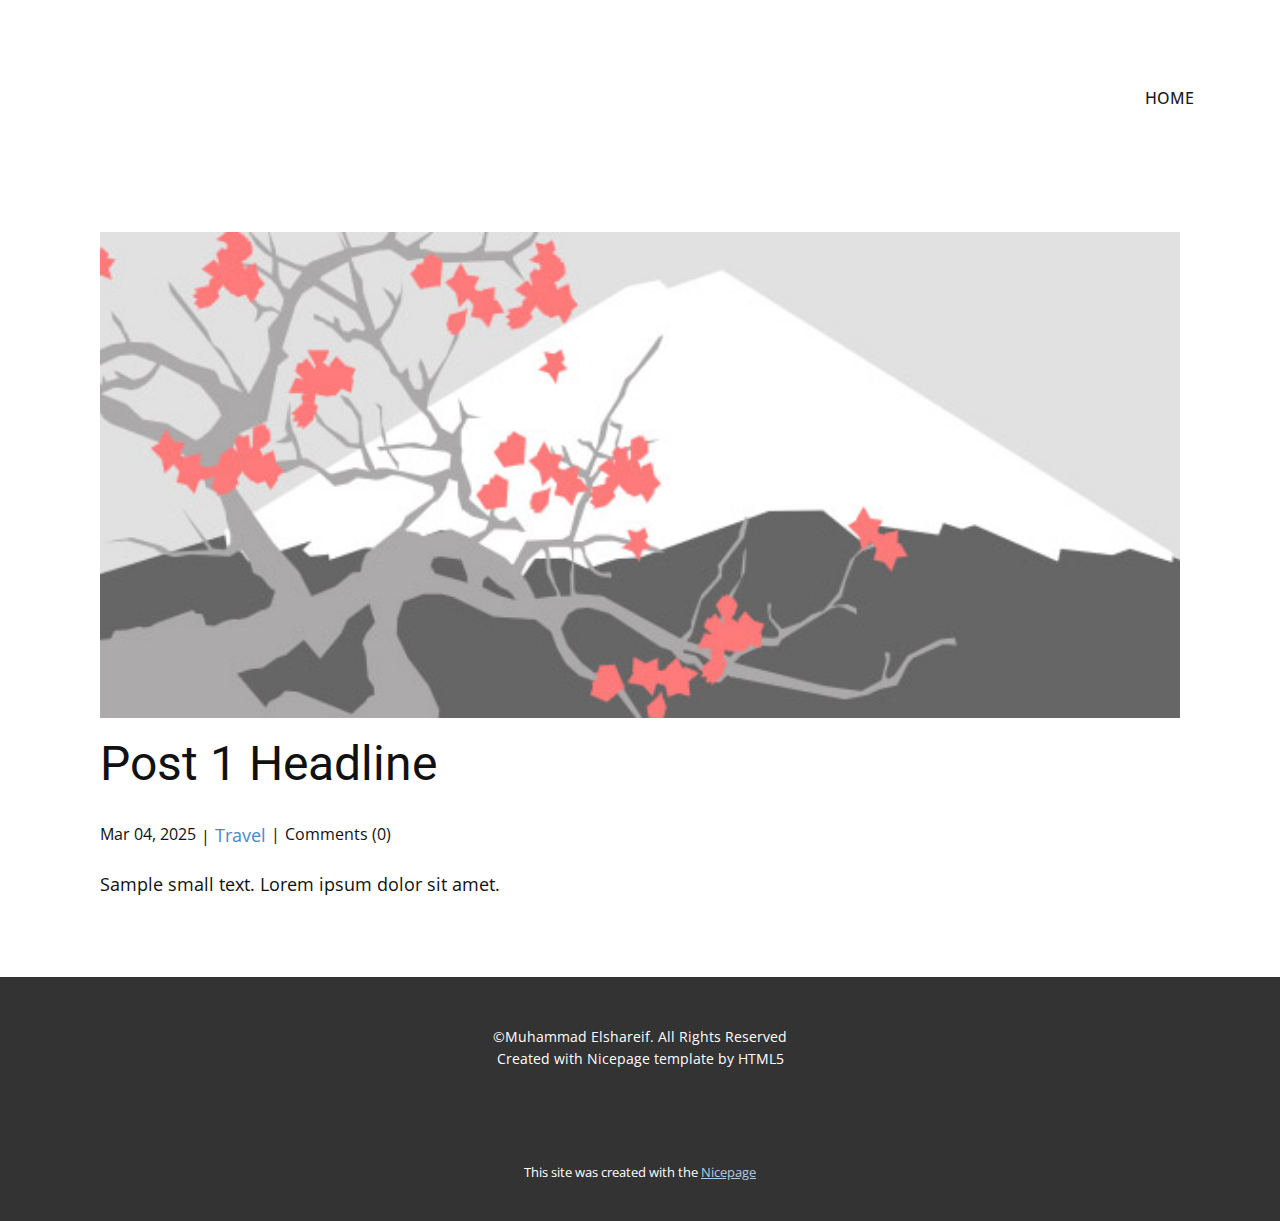
<file: blog/post.html>
<!DOCTYPE html>
<html style="font-size: 16px;" lang="en"><head>
    <meta name="viewport" content="width=device-width, initial-scale=1.0">
    <meta charset="utf-8">
    <meta name="keywords" content="Post 1 Headline">
    <meta name="description" content="">
    <title>Post 1 Headline</title>
    <link rel="stylesheet" href="../nicepage.css" media="screen">
<link rel="stylesheet" href="../Post-Template.css" media="screen">
    <script class="u-script" type="text/javascript" src="../jquery.js" defer=""></script>
    <script class="u-script" type="text/javascript" src="../nicepage.js" defer=""></script>
    <meta name="generator" content="Nicepage 7.5.2, nicepage.com">
    
    
    
    <link id="u-theme-google-font" rel="stylesheet" href="https://fonts.googleapis.com/css?family=Roboto:100,100i,300,300i,400,400i,500,500i,700,700i,900,900i|Open+Sans:300,300i,400,400i,500,500i,600,600i,700,700i,800,800i">
    <script type="application/ld+json">{
		"@context": "http://schema.org",
		"@type": "Organization",
		"name": ""
}</script>
    <meta name="theme-color" content="#478ac9">
  <meta data-intl-tel-input-cdn-path="intlTelInput/"></head>
  <body data-path-to-root="./" data-include-products="false" class="u-body u-xl-mode" data-lang="en"><header class="u-clearfix u-header u-header" id="header"><div class="u-clearfix u-sheet u-sheet-1">
        <nav class="u-menu u-menu-one-level u-offcanvas u-menu-1">
          <div class="menu-collapse" style="font-size: 1rem; letter-spacing: 0px; text-transform: uppercase; font-weight: 500;">
            <a class="u-button-style u-custom-active-border-color u-custom-active-color u-custom-border u-custom-border-color u-custom-borders u-custom-hover-border-color u-custom-hover-color u-custom-left-right-menu-spacing u-custom-padding-bottom u-custom-text-active-color u-custom-text-color u-custom-text-decoration u-custom-text-hover-color u-custom-top-bottom-menu-spacing u-hamburger-link u-nav-link u-text-active-palette-1-base u-text-hover-palette-2-base" href="#">
              <svg class="u-svg-link" viewBox="0 0 24 24"><use xlink:href="#menu-hamburger"></use></svg>
              <svg class="u-svg-content" version="1.1" id="menu-hamburger" viewBox="0 0 16 16" x="0px" y="0px" xmlns:xlink="http://www.w3.org/1999/xlink" xmlns="http://www.w3.org/2000/svg"><g><rect y="1" width="16" height="2"></rect><rect y="7" width="16" height="2"></rect><rect y="13" width="16" height="2"></rect>
</g></svg>
            </a>
          </div>
          <div class="u-custom-menu u-nav-container">
            <ul class="u-nav u-spacing-2 u-unstyled u-nav-1"><li class="u-nav-item"><a class="u-active-palette-1-base u-border-2 u-border-active-palette-1-base u-border-hover-palette-1-light-1 u-border-no-left u-border-no-right u-border-no-top u-button-style u-hover-palette-1-light-1 u-nav-link u-text-active-white u-text-grey-90 u-text-hover-white" href="../" style="padding: 10px 20px;">Home</a>
</li></ul>
          </div>
          <div class="u-custom-menu u-nav-container-collapse">
            <div class="u-black u-container-style u-inner-container-layout u-opacity u-opacity-95 u-sidenav">
              <div class="u-inner-container-layout u-sidenav-overflow">
                <div class="u-menu-close"></div>
                <ul class="u-align-center u-nav u-popupmenu-items u-unstyled u-nav-2"><li class="u-nav-item"><a class="u-button-style u-nav-link" href="../">Home</a>
</li></ul>
              </div>
            </div>
            <div class="u-black u-menu-overlay u-opacity u-opacity-70"></div>
          </div>
        </nav>
      </div></header>
    <section class="u-align-center u-clearfix u-section-1" id="block-1">
      <div class="u-clearfix u-sheet u-valign-middle-md u-valign-middle-sm u-valign-middle-xs u-sheet-1"><!--post_details--><!--post_details_options_json--><!--{"source":""}--><!--/post_details_options_json--><!--blog_post-->
        <div class="u-container-style u-expanded-width u-post-details u-post-details-1">
          <div class="u-container-layout u-valign-middle u-container-layout-1"><!--blog_post_image-->
            <img alt="" class="u-blog-control u-expanded-width u-image u-image-default u-image-1" src="../images/0fd3416c.jpeg"><!--/blog_post_image--><!--blog_post_header-->
            <h2 class="u-blog-control u-text u-text-1">Post 1 Headline</h2><!--/blog_post_header--><!--blog_post_metadata-->
            <div class="u-blog-control u-metadata u-metadata-1"><!--blog_post_metadata_date-->
              <span class="u-meta-date u-meta-icon">Mar 04, 2025</span><!--/blog_post_metadata_date--><!--blog_post_metadata_category-->
              <span class="u-meta-category u-meta-icon"><a href="../blog/blog.html#/blog-1///2">Travel</a></span><!--/blog_post_metadata_category--><!--blog_post_metadata_comments-->
              <span class="u-meta-comments u-meta-icon"><!--blog_post_metadata_comments_content-->Comments (0)<!--/blog_post_metadata_comments_content--></span><!--/blog_post_metadata_comments-->
            </div><!--/blog_post_metadata--><!--blog_post_content-->
            <div class="u-align-justify u-blog-control u-post-content u-text u-text-2 fr-view">
  <p>Sample small text. Lorem ipsum dolor sit amet.</p>
  </div><!--/blog_post_content-->
          </div>
        </div><!--/blog_post--><!--/post_details-->
      </div>
    </section>
    
    
    
    <footer class="u-align-center u-clearfix u-container-align-center u-footer u-grey-80 u-footer" id="footer"><div class="u-clearfix u-sheet u-sheet-1">
        <p class="u-small-text u-text u-text-variant u-text-1">©Muhammad Elshareif. All Rights Reserved<br> Created with Nicepage template by HTML5
        </p>
      </div></footer>
    <section class="u-backlink u-clearfix u-grey-80">
      <p class="u-text">
        <span>This site was created with the </span>
        <a class="u-link" href="https://nicepage.com/" target="_blank" rel="nofollow">
          <span>Nicepage</span>
        </a>
      </p>
    </section>
  
</body></html>
</file>
